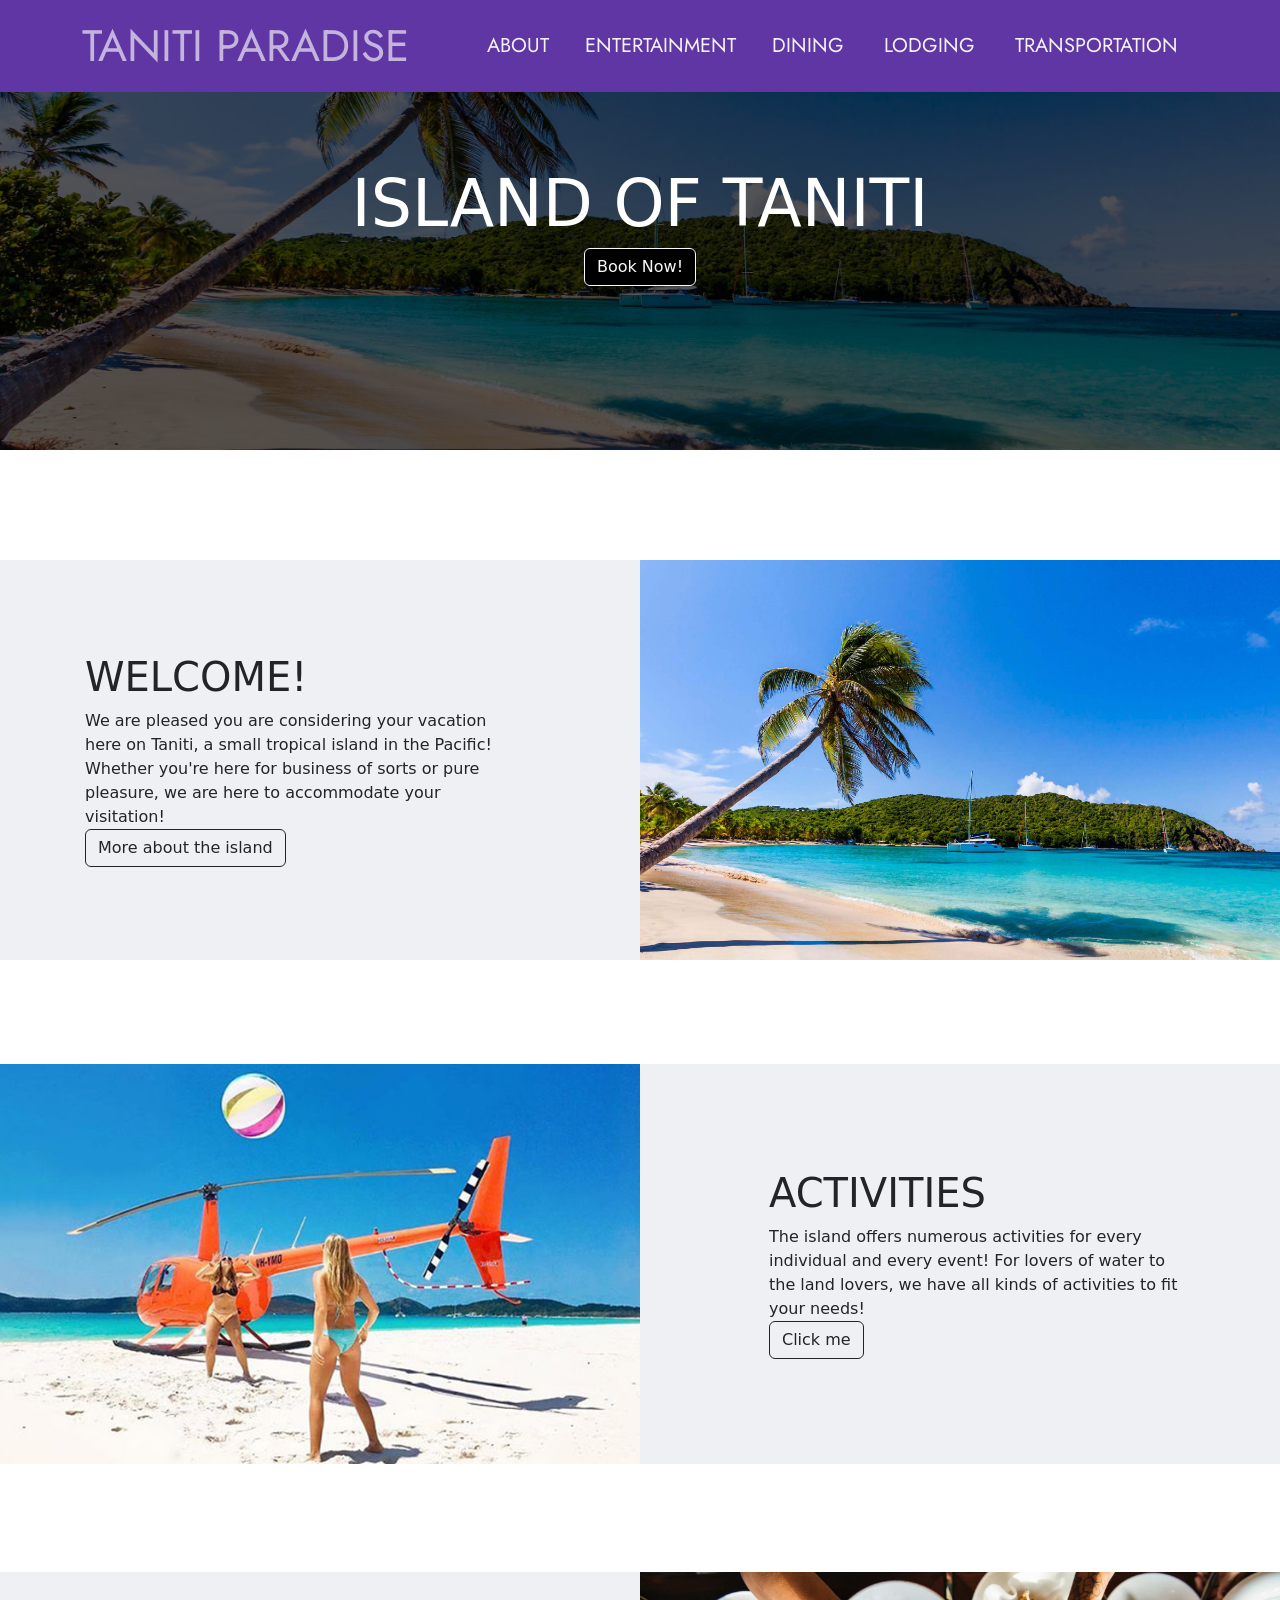
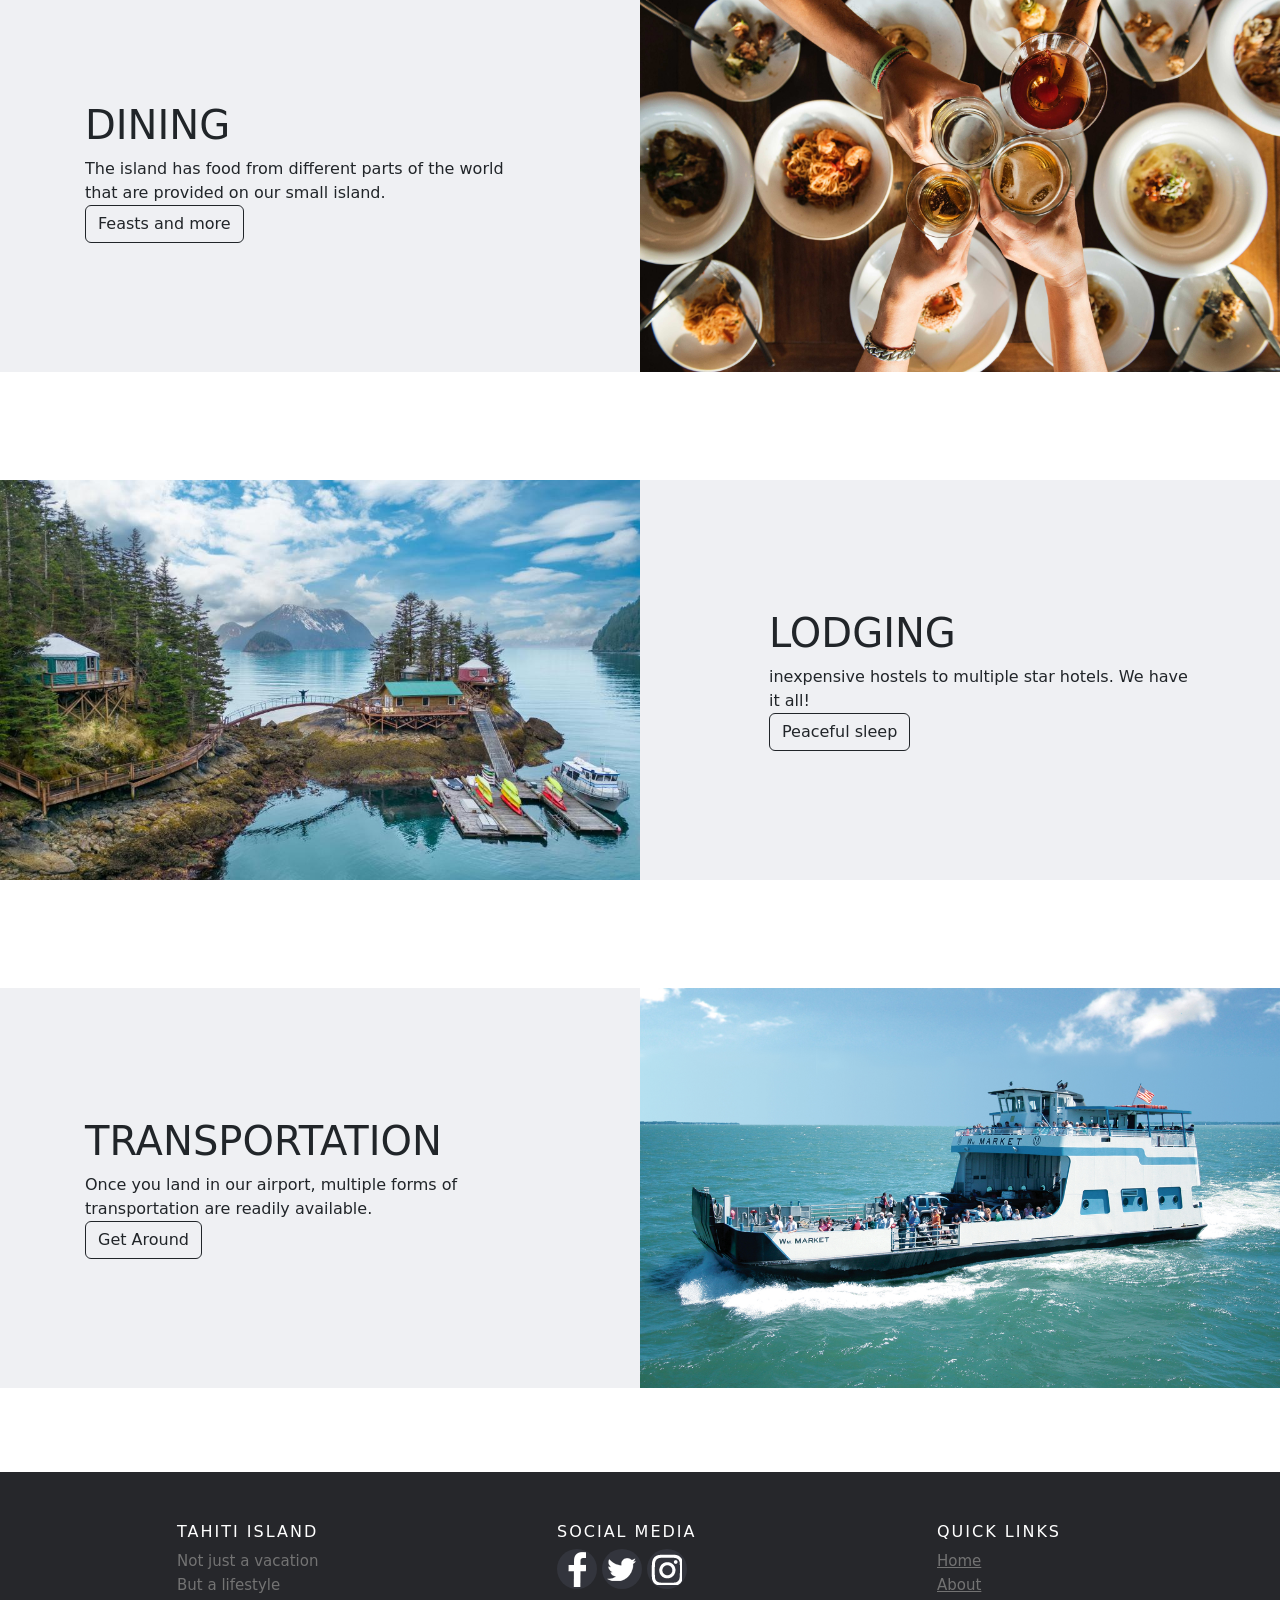
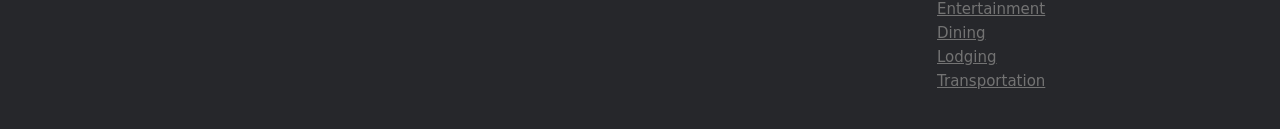
<file: index.html>
<!DOCTYPE html>
<html lang="en">

<head>
    <meta charset="utf-8" />
    <title>Taniti Island</title>
    <link href="/CSS/style.css" rel="stylesheet" />
    <link rel="stylesheet" href="../CSS/grid.css" />
    <link rel="preconnect" href="https://fonts.googleapis.com" />
    <link rel="preconnect" href="https://fonts.gstatic.com" crossorigin />
    <link href="https://fonts.googleapis.com/css2?family=Jost:wght@300;400;500&display=swap" rel="stylesheet" />
</head>

<!-- This is the responsive navigation bar. Once it gets below a certain width,
the menu will condense and create a button and the links will toggle beneath the 
  nav row.  -->
<nav class="navbar navbar-expand-lg navbar-light text-uppercase fixed-top" id="mainNav">
    <div class="container">
        <a class="navbar-brand mx-0 mx-auto" href="/index.html">TANITI PARADISE</a>
        <button class="navbar-toggler text-uppercase font-weight-bold bg-primary text-white rounded" type="button"
            data-bs-toggle="collapse" data-bs-target="#navbarResponsive" aria-controls="navbarResponsive"
            aria-expanded="false" aria-label="Toggle navigation">
            Menu
            <i class="fas fa-bars"></i>
        </button>
        <div class="collapse navbar-collapse" id="navbarResponsive">
            <ul class="navbar-nav ms-auto">
                <li class="nav-item mx-0 mx-lg-1">
                    <a class="nav-link py-3 px-0 px-lg-3 rounded" href="../pages/about.html">About</a>
                </li>
                <li class="nav-item mx-0 mx-lg-1m,">
                    <a class="nav-link py-3 px-0 px-lg-3 rounded" href="../pages/entertainment.html">Entertainment</a>
                </li>
                <li class="nav-item mx-0 mx-lg-1">
                    <a class="nav-link py-3 px-0 px-lg-3 rounded" href="../pages/dining.html">Dining</a>
                </li>
                <li class="nav-item mx-0 mx-lg-1">
                    <a class="nav-link py-3 px-0 px-lg-3 rounded" href="../pages/lodging.html">Lodging</a>
                </li>
                <li class="nav-item mx-0 mx-lg-1">
                    <a class="nav-link py-3 px-0 px-lg-3 rounded" href="../pages/transportation.html">Transportation</a>
                </li>
            </ul>
        </div>
    </div>
</nav>

<!-- This is the hero image at the top (underneath the nav bar) with an overlay and text -->
<div class="big-image">
    <div class="overlay">
        <h1 class="h1-hero text-uppercase text-wrap">Island of Taniti</h1>
        <div class="bg-btn">
            <button type="button" class="bg-btn btn btn-outline-light" data-bs-toggle="modal"
                data-bs-target="#exampleModal" data-bs-whatever="@form">
                Book Now!
            </button>
            <div class="modal fade" id="exampleModal" tabindex="-1" aria-labelledby="exampleModalLabel"
                aria-hidden="true">
                <div class="modal-dialog form-text">
                    <div class="modal-content">
                        <div class="modal-header">
                            <h5 class="modal-title form-text" id="exampleModalLabel">
                                New message
                            </h5>
                            <button type="button" class="btn-close" data-bs-dismiss="modal" aria-label="Close"></button>
                        </div>
                        <div class="modal-body">
                            <form>
                                <div class="mb-3">
                                    <label for="recipient-name" class="col-form-label">Name:</label>
                                    <input type="text" class="form-control" id="name" />
                                </div>
                                <div class="mb-3">
                                    <label for="message-text" class="col-form-label">Email:</label>
                                    <input type="text" class="form-control" id="email" />
                                </div>
                                <div class="mb-3">
                                    <label for="message-text" class="col-form-label">Message:</label>
                                    <textarea class="form-control" id="message-text"></textarea>
                                </div>
                            </form>
                        </div>
                        <div class="modal-footer">
                            <button type="button" class="btn btn-outline-dark" data-bs-dismiss="modal">
                                Close
                            </button>
                            <button type="button" class="btn btn-outline-dark">
                                Send message
                            </button>
                        </div>
                    </div>
                </div>
            </div>
        </div>
    </div>
</div>

<!-- Adding padding to add space to make design look more uniform -->
<div class="padding-main"></div>
<div class="padding-spacing-between"></div>

<!-- This is the first section of content and displays an image. This is responsive. When screen
size is reduced - the content will move up and the image move below the content -->
<div class="cc">
    <div class="tc tc--2-6">
        <h1 class="text-uppercase">Welcome!</h1>
        <p class="mb-0 mlt text-wrap">
            We are pleased you are considering your vacation here on Taniti, a small
            tropical island in the Pacific! Whether you're here for business of sorts or pure pleasure, we are here to
            accommodate your visitation!
        </p>
        <a href="../pages/about.html" class="btn btn-outline-dark">More about the island</a>
    </div>
    <div class="ic ic--7-13">
        <img src="/pics/indexwelcome.jpg" alt="welcome image" />
    </div>
</div>

<!-- Adding padding to add space to make design look more uniform -->
<div class="padding-spacing-between"></div>

<!-- This is the second section of content and displays an image. This is responsive. When screen
size is reduced - the content will move up and the image move below the content -->
<div class="cc my-4">
    <div class="tc tc--6-2">
        <h1 class="text-uppercase">Activities</h1>
        <p class="mb-0 mlt text-wrap">
            The island offers numerous activities for every individual and every
            event! For lovers of water to the land lovers, we have all kinds of activities to fit your needs!
        </p>
        <a href="../pages/entertainment.html" class="btn btn-outline-dark"> Click me</a>
    </div>
    <div class="ic ic--13-7">
        <img src="/pics/activitiesimg.jpg" alt=" activities image" />
    </div>
</div>

<!-- Adding padding to add space to make design look more uniform -->
<div class="padding-main"></div>
<div class="padding-main"></div>

<!-- This is the third section of content and displays an image. This is responsive. When screen
size is reduced - the content will move up and the image move below the content -->
<div class="cc my-4">
    <div class="tc tc--2-6">
        <h1 class="text-uppercase">Dining</h1>
        <p class="mb-0 mlt text-wrap">
            The island has food from different parts of the world that are provided on our small island.
        </p>
        <a href="../pages/dining.html" class="btn btn-outline-dark"> Feasts and more</a>
    </div>
    <div class="ic ic--7-13">
        <img src="/pics/diningimg.jpg" alt=" dining image" />
    </div>
</div>

<!-- Adding padding to add space to make design look more uniform -->
<div class="padding-main"></div>
<div class="padding-main"></div>

<!-- This is the fourth section of content and displays an image. This is responsive. When screen
size is reduced - the content will move up and the image move below the content -->
<div class="cc my-4">
    <div class="tc tc--6-2">
        <h1 class="text-uppercase">Lodging</h1>
        <p class="mb-0 mlt text-wrap">
            inexpensive hostels to multiple star hotels. We have it all!
        </p>
        <a href="../pages/lodging.html" class="btn btn-outline-dark">Peaceful sleep</a>
    </div>
    <div class="ic ic--13-7">
        <img src="/pics/lodgingimg.jpg" alt="lodging image" />
    </div>
</div>

<!-- Adding padding to add space to make design look more uniform -->
<div class="padding-main"></div>
<div class="padding-main"></div>

<!-- This is the fifth section of content and displays an image. This is responsive. When screen
size is reduced - the content will move up and the image move below the content -->
<div class="cc my-4">
    <div class="tc tc--2-6">
        <h1 class="text-uppercase">Transportation</h1>
        <p class="mb-0 mlt text-wrap">
            Once you land in our airport, multiple forms of transportation are readily available.
        </p>
        <a href="../pages/transportation.html" class="btn btn-outline-dark">Get Around</a>
    </div>
    <div class="ic ic--7-13">
        <img src="/pics/transportationimg.jpg" alt="transportation image" />
    </div>
</div>
<div class="padding-main"></div>

<!-- Adding padding to add space to make design look more uniform -->
<div class="padding-main"></div>

<!-- Site footer -->
<footer class="site-footer">
    <div class="container">
        <div class="row">
            <div class="col-xs-6 col-md-3 ms-auto">
                <h6>Tahiti Island</h6>
                Not just a vacation<br />
                But a lifestyle
            </div>
            <div class="col-xs-6 col-md-3 ms-auto">
                <h6>Social Media</h6>
                <ul class="social-icons ms-auto">
                    <li>
                        <a class="facebook" href="#"><i class="fa fa-facebook"><img src="/pics/facebook.png"
                                    alt="facebook social media icon" /></i></a>
                    </li>
                    <li>
                        <a class="twitter" href="#"><i class="fa fa-twitter"></i><img src="/pics/twitter.png"
                                alt="twitter social media icon" /></a>
                    </li>
                    <li>
                        <a class="dribbble" href="#"><i class="fa fa-dribbble"></i><img src="/pics/instagram.png"
                                alt="instagram social media icon" /></a>
                    </li>
                </ul>
            </div>
            <div class="col-xs-6 col-md-3 ms-auto">
                <h6>Quick Links</h6>
                <ul class="footer-links">
                    <li><a href="/index.html">Home</a></li>
                    <li><a href="/pages/about.html">About</a></li>
                    <li><a href="/pages/entertainment.html">Entertainment</a></li>
                    <li><a href="/pages/dining.html">Dining</a></li>
                    <li><a href="/pages/lodging.html">Lodging</a></li>
                    <li><a href="/pages/transportation.html">Transportation</a></li>
                </ul>
            </div>
        </div>
    </div>

    <!-- Bootstrap core JS-->
    <script src="https://cdn.jsdelivr.net/npm/bootstrap@5.1.3/dist/js/bootstrap.bundle.min.js"></script>
</footer>

</html>
</file>
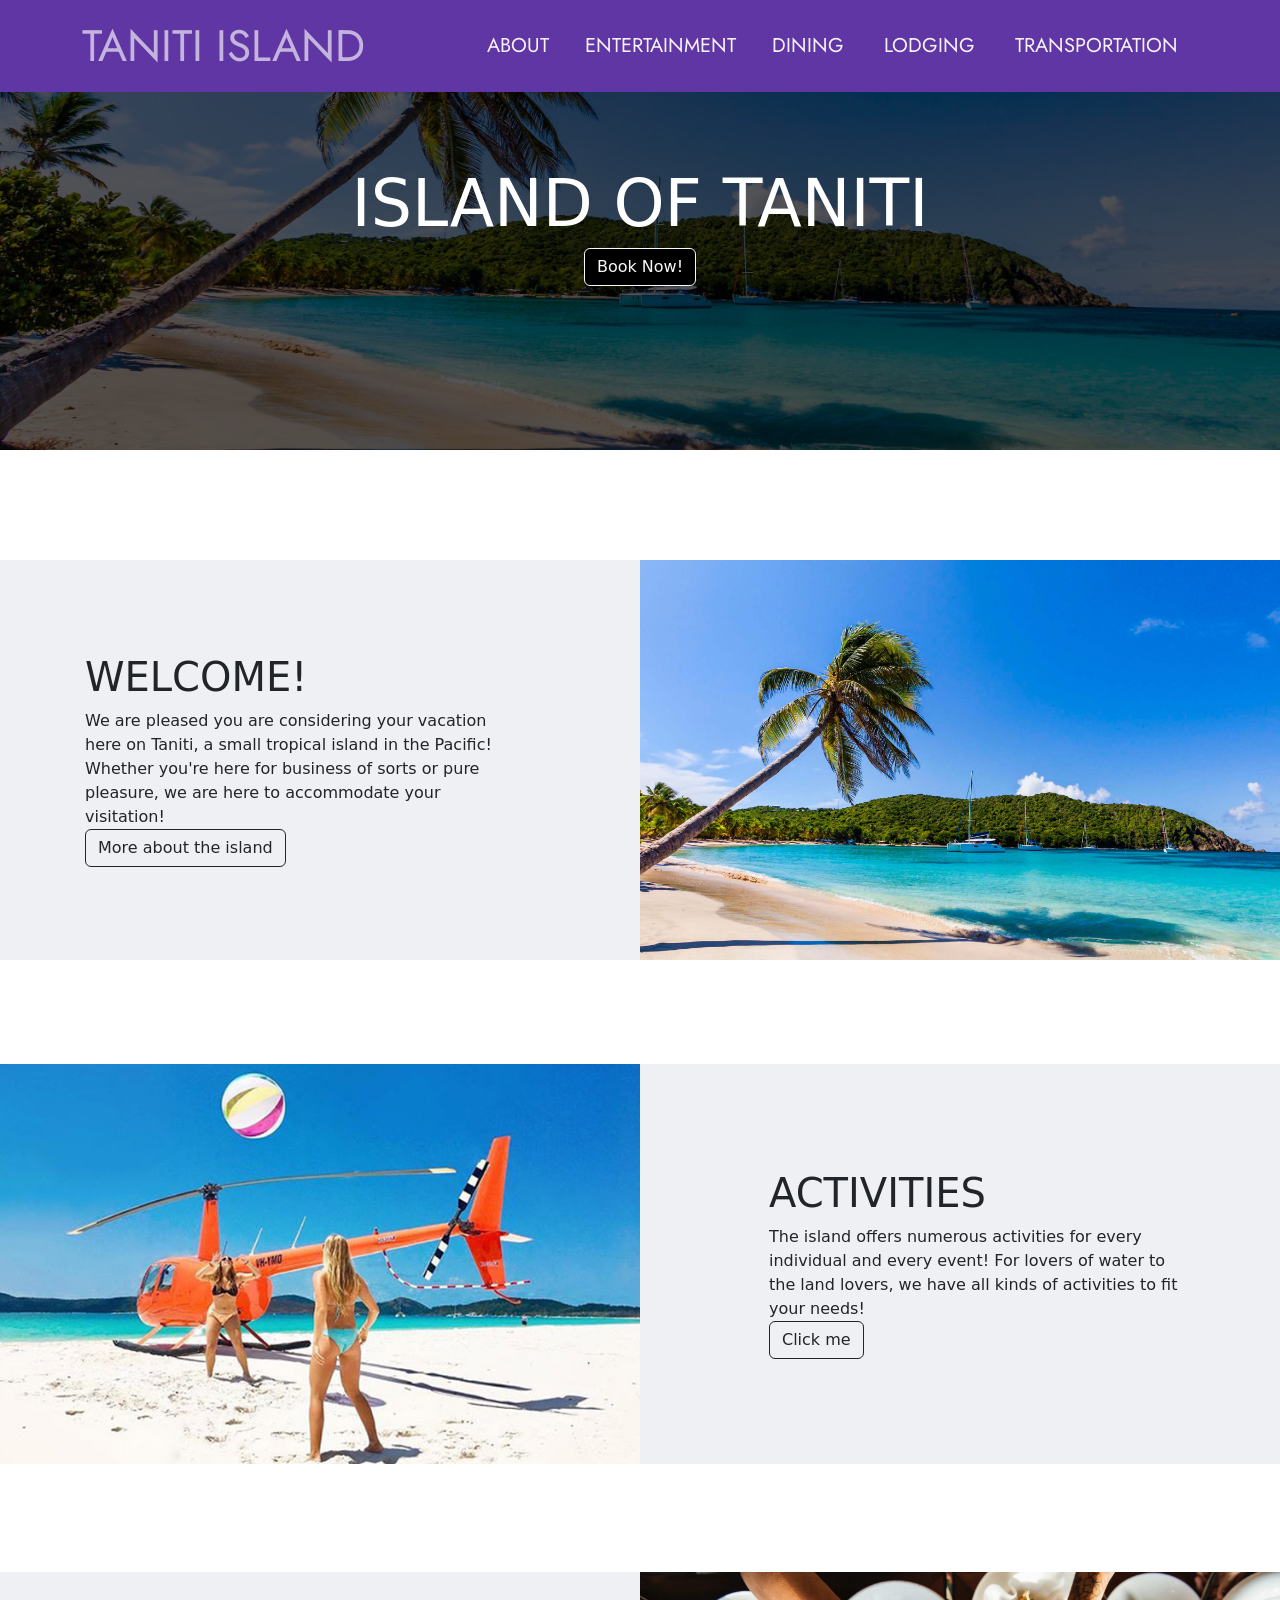
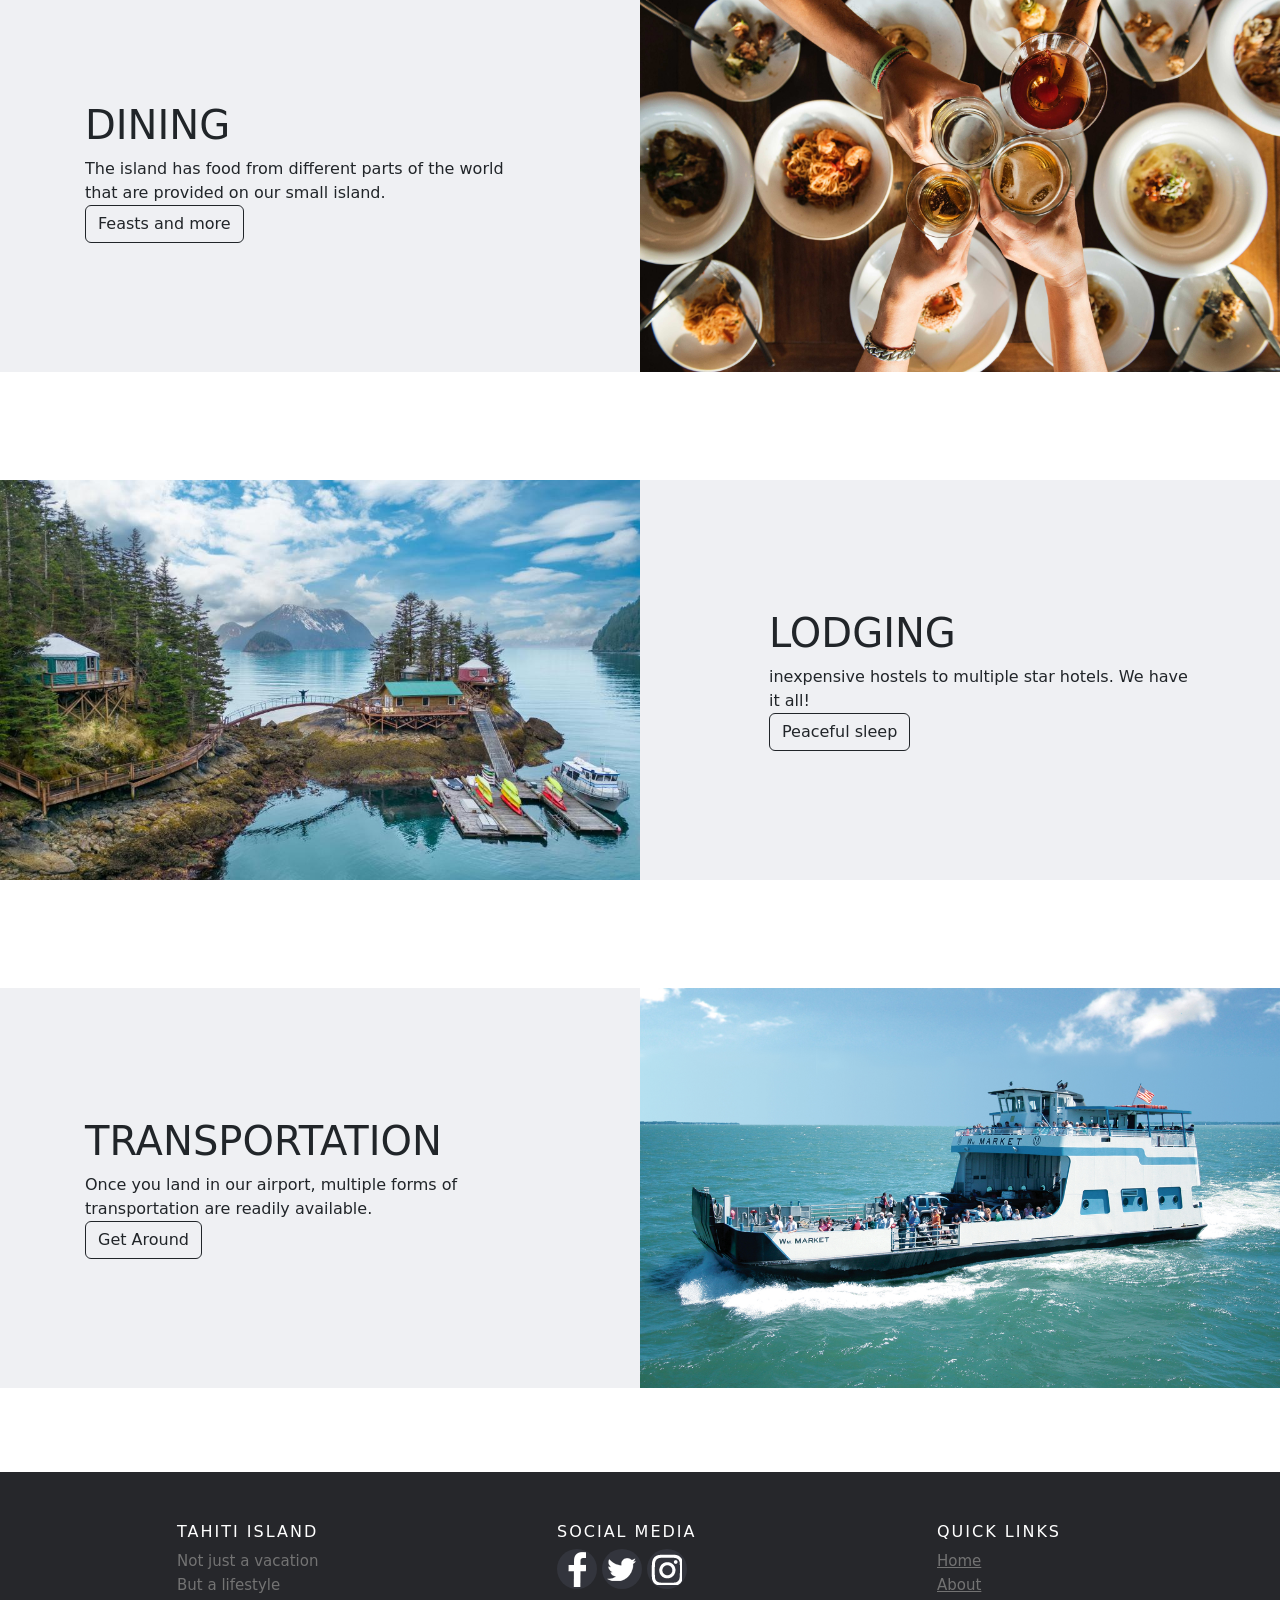
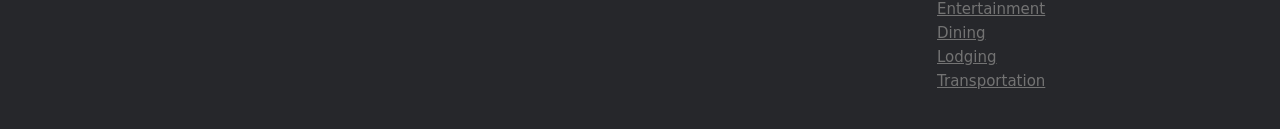
<file: pages/index.html>
<!DOCTYPE html>
<html lang="en">

<head>
    <meta charset="utf-8" />
    <title>Taniti Island</title>
    <link href="/CSS/style.css" rel="stylesheet" />
    <link rel="stylesheet" href="../CSS/grid.css" />
    <link rel="preconnect" href="https://fonts.googleapis.com" />
    <link rel="preconnect" href="https://fonts.gstatic.com" crossorigin />
    <link href="https://fonts.googleapis.com/css2?family=Jost:wght@300;400;500&display=swap" rel="stylesheet" />
</head>

<!-- This is the responsive navigation bar. Once it gets below a certain width,
the menu will condense and create a button and the links will toggle beneath the 
  nav row.  -->
<nav class="navbar navbar-expand-lg navbar-light text-uppercase fixed-top" id="mainNav">
    <div class="container">
        <a class="navbar-brand mx-0 mx-auto" href="/pages/index.html">TANITI ISLAND</a>
        <button class="navbar-toggler text-uppercase font-weight-bold bg-primary text-white rounded" type="button"
            data-bs-toggle="collapse" data-bs-target="#navbarResponsive" aria-controls="navbarResponsive"
            aria-expanded="false" aria-label="Toggle navigation">
            Menu
            <i class="fas fa-bars"></i>
        </button>
        <div class="collapse navbar-collapse" id="navbarResponsive">
            <ul class="navbar-nav ms-auto">
                <li class="nav-item mx-0 mx-lg-1">
                    <a class="nav-link py-3 px-0 px-lg-3 rounded" href="../pages/about.html">About</a>
                </li>
                <li class="nav-item mx-0 mx-lg-1m,">
                    <a class="nav-link py-3 px-0 px-lg-3 rounded" href="../pages/entertainment.html">Entertainment</a>
                </li>
                <li class="nav-item mx-0 mx-lg-1">
                    <a class="nav-link py-3 px-0 px-lg-3 rounded" href="../pages/dining.html">Dining</a>
                </li>
                <li class="nav-item mx-0 mx-lg-1">
                    <a class="nav-link py-3 px-0 px-lg-3 rounded" href="../pages/lodging.html">Lodging</a>
                </li>
                <li class="nav-item mx-0 mx-lg-1">
                    <a class="nav-link py-3 px-0 px-lg-3 rounded" href="../pages/transportation.html">Transportation</a>
                </li>
            </ul>
        </div>
    </div>
</nav>

<!-- This is the hero image at the top (underneath the nav bar) with an overlay and text -->
<div class="big-image">
    <div class="overlay">
        <h1 class="h1-hero text-uppercase text-wrap">Island of Taniti</h1>
        <div class="bg-btn">
            <button type="button" class="bg-btn btn btn-outline-light" data-bs-toggle="modal"
                data-bs-target="#exampleModal" data-bs-whatever="@form">
                Book Now!
            </button>
            <div class="modal fade" id="exampleModal" tabindex="-1" aria-labelledby="exampleModalLabel"
                aria-hidden="true">
                <div class="modal-dialog form-text">
                    <div class="modal-content">
                        <div class="modal-header">
                            <h5 class="modal-title form-text" id="exampleModalLabel">
                                New message
                            </h5>
                            <button type="button" class="btn-close" data-bs-dismiss="modal" aria-label="Close"></button>
                        </div>
                        <div class="modal-body">
                            <form>
                                <div class="mb-3">
                                    <label for="recipient-name" class="col-form-label">Name:</label>
                                    <input type="text" class="form-control" id="name" />
                                </div>
                                <div class="mb-3">
                                    <label for="message-text" class="col-form-label">Email:</label>
                                    <input type="text" class="form-control" id="email" />
                                </div>
                                <div class="mb-3">
                                    <label for="message-text" class="col-form-label">Message:</label>
                                    <textarea class="form-control" id="message-text"></textarea>
                                </div>
                            </form>
                        </div>
                        <div class="modal-footer">
                            <button type="button" class="btn btn-outline-dark" data-bs-dismiss="modal">
                                Close
                            </button>
                            <button type="button" class="btn btn-outline-dark">
                                Send message
                            </button>
                        </div>
                    </div>
                </div>
            </div>
        </div>
    </div>
</div>

<!-- Adding padding to add space to make design look more uniform -->
<div class="padding-main"></div>
<div class="padding-spacing-between"></div>

<!-- This is the first section of content and displays an image. This is responsive. When screen
size is reduced - the content will move up and the image move below the content -->
<div class="cc">
    <div class="tc tc--2-6">
        <h1 class="text-uppercase">Welcome!</h1>
        <p class="mb-0 mlt text-wrap">
            We are pleased you are considering your vacation here on Taniti, a small
            tropical island in the Pacific! Whether you're here for business of sorts or pure pleasure, we are here to
            accommodate your visitation!
        </p>
        <a href="../pages/about.html" class="btn btn-outline-dark">More about the island</a>
    </div>
    <div class="ic ic--7-13">
        <img src="/pics/indexwelcome.jpg" alt="welcome image" />
    </div>
</div>

<!-- Adding padding to add space to make design look more uniform -->
<div class="padding-spacing-between"></div>

<!-- This is the second section of content and displays an image. This is responsive. When screen
size is reduced - the content will move up and the image move below the content -->
<div class="cc my-4">
    <div class="tc tc--6-2">
        <h1 class="text-uppercase">Activities</h1>
        <p class="mb-0 mlt text-wrap">
            The island offers numerous activities for every individual and every
            event! For lovers of water to the land lovers, we have all kinds of activities to fit your needs!
        </p>
        <a href="../pages/entertainment.html" class="btn btn-outline-dark"> Click me</a>
    </div>
    <div class="ic ic--13-7">
        <img src="/pics/activitiesimg.jpg" alt=" activities image" />
    </div>
</div>

<!-- Adding padding to add space to make design look more uniform -->
<div class="padding-main"></div>
<div class="padding-main"></div>

<!-- This is the third section of content and displays an image. This is responsive. When screen
size is reduced - the content will move up and the image move below the content -->
<div class="cc my-4">
    <div class="tc tc--2-6">
        <h1 class="text-uppercase">Dining</h1>
        <p class="mb-0 mlt text-wrap">
            The island has food from different parts of the world that are provided on our small island.
        </p>
        <a href="../pages/dining.html" class="btn btn-outline-dark"> Feasts and more</a>
    </div>
    <div class="ic ic--7-13">
        <img src="/pics/diningimg.jpg" alt=" dining image" />
    </div>
</div>

<!-- Adding padding to add space to make design look more uniform -->
<div class="padding-main"></div>
<div class="padding-main"></div>

<!-- This is the fourth section of content and displays an image. This is responsive. When screen
size is reduced - the content will move up and the image move below the content -->
<div class="cc my-4">
    <div class="tc tc--6-2">
        <h1 class="text-uppercase">Lodging</h1>
        <p class="mb-0 mlt text-wrap">
            inexpensive hostels to multiple star hotels. We have it all!
        </p>
        <a href="../pages/lodging.html" class="btn btn-outline-dark">Peaceful sleep</a>
    </div>
    <div class="ic ic--13-7">
        <img src="/pics/lodgingimg.jpg" alt="lodging image" />
    </div>
</div>

<!-- Adding padding to add space to make design look more uniform -->
<div class="padding-main"></div>
<div class="padding-main"></div>

<!-- This is the fifth section of content and displays an image. This is responsive. When screen
size is reduced - the content will move up and the image move below the content -->
<div class="cc my-4">
    <div class="tc tc--2-6">
        <h1 class="text-uppercase">Transportation</h1>
        <p class="mb-0 mlt text-wrap">
            Once you land in our airport, multiple forms of transportation are readily available.
        </p>
        <a href="../pages/transportation.html" class="btn btn-outline-dark">Get Around</a>
    </div>
    <div class="ic ic--7-13">
        <img src="/pics/transportationimg.jpg" alt="transportation image" />
    </div>
</div>
<div class="padding-main"></div>

<!-- Adding padding to add space to make design look more uniform -->
<div class="padding-main"></div>

<!-- Site footer -->
<footer class="site-footer">
    <div class="container">
        <div class="row">
            <div class="col-xs-6 col-md-3 ms-auto">
                <h6>Tahiti Island</h6>
                Not just a vacation<br />
                But a lifestyle
            </div>
            <div class="col-xs-6 col-md-3 ms-auto">
                <h6>Social Media</h6>
                <ul class="social-icons ms-auto">
                    <li>
                        <a class="facebook" href="#"><i class="fa fa-facebook"><img src="/pics/facebook.png"
                                    alt="facebook social media icon" /></i></a>
                    </li>
                    <li>
                        <a class="twitter" href="#"><i class="fa fa-twitter"></i><img src="/pics/twitter.png"
                                alt="twitter social media icon" /></a>
                    </li>
                    <li>
                        <a class="dribbble" href="#"><i class="fa fa-dribbble"></i><img src="/pics/instagram.png"
                                alt="instagram social media icon" /></a>
                    </li>
                </ul>
            </div>
            <div class="col-xs-6 col-md-3 ms-auto">
                <h6>Quick Links</h6>
                <ul class="footer-links">
                    <li><a href="/index.html">Home</a></li>
                    <li><a href="/pages/about.html">About</a></li>
                    <li><a href="/pages/entertainment.html">Entertainment</a></li>
                    <li><a href="/pages/dining.html">Dining</a></li>
                    <li><a href="/pages/lodging.html">Lodging</a></li>
                    <li><a href="/pages/transportation.html">Transportation</a></li>
                </ul>
            </div>
        </div>
    </div>

    <!-- Bootstrap core JS-->
    <script src="https://cdn.jsdelivr.net/npm/bootstrap@5.1.3/dist/js/bootstrap.bundle.min.js"></script>
</footer>

</html>
</file>
<file: CSS/grid.css>
*,
*:before,
*:after {
    margin: 0;
    padding: 0;
    box-sizing: border-box;
}

html,
body {
    height: 100%;
}

.faq-text {
    font-size: 1.25rem;
    font-family: 'Jost', sans-serif;
}

.mlt {
    display: -webkit-box;
    -webkit-box-orient: vertical;
    -webkit-line-clamp: 10;
    overflow: hidden;
}

.bc {
    padding: 25px 0;
    overflow: hidden;
    /*  display: grid; */
    grid-auto-flow: row;
    grid-template-columns: 350px;
}


.bc img {
    height: 250px;
    width: 400px;
    object-fit: cover;
}

.cc {
    background-color: #eff0f3;
    overflow: hidden;
    display: grid;
    grid-auto-flow: column;
    grid-template-rows: 400px;
}

.back-color {
    background-color: #eff0f3;
}

@media (max-width: 575.98px) {
    .cc {
        grid-template-columns: 15px repeat(1fr, 10) 15px;
    }
}

@media (min-width: 576px) and (max-width: 767.98px) {
    .cc {
        grid-template-columns: 1fr repeat(10, 54px) 1fr;
    }
}

@media (min-width: 768px) and (max-width: 991.98px) {
    .cc {
        grid-template-columns: 1fr repeat(10, 72px) 1fr;
    }
}

@media (min-width: 992px) and (max-width: 1199.98px) {
    .cc {
        grid-template-columns: 1fr repeat(10, 96px) 1fr;
    }
}

@media (min-width: 1200px) {
    .cc {
        grid-template-columns: 1fr repeat(10, 114px) 1fr;
    }
}

.cc img {
    height: 100%;
    width: 100%;
    object-fit: cover;
}

.form-text {
    color: #2c3e50;
}

.padding-main {

    height: 30px;
}

.padding-spacing-between {
    padding: 40px;
}

.ic--7-13 {
    grid-column: 7/-1;
}

.ic--13-7 {
    grid-column: -7/1;
}

.ic--1-6 {
    grid-column: 6/1;
}

.ic--6-1 {
    grid-column: 6/1;
}

.tc {
    align-self: center;
}

.tc--2-6 {
    grid-column: 2/6;

}

.tc--6-2 {
    grid-column: -6/-2;

}

.tc--7-12 {
    grid-column: 7/12;
}

.tc--12-7 {
    grid-column: 12/7;
}

@media (min-width: 576px) {
    .tc {
        padding-left: 15px;
        padding-right: 15px;
    }
}


.jumbotron {
    color: #2c3e50;
    background: #EA1515;
}

.navbar-inverse {
    background-color: #EA1515;
}

.navbar-inverse .navbar-nav>li>a {
    color: white;
}

.navbar-inverse .navbar-brand {
    color: white;
}

.flex {
    display: flex;
    flex-wrap: wrap;
}
</file>
